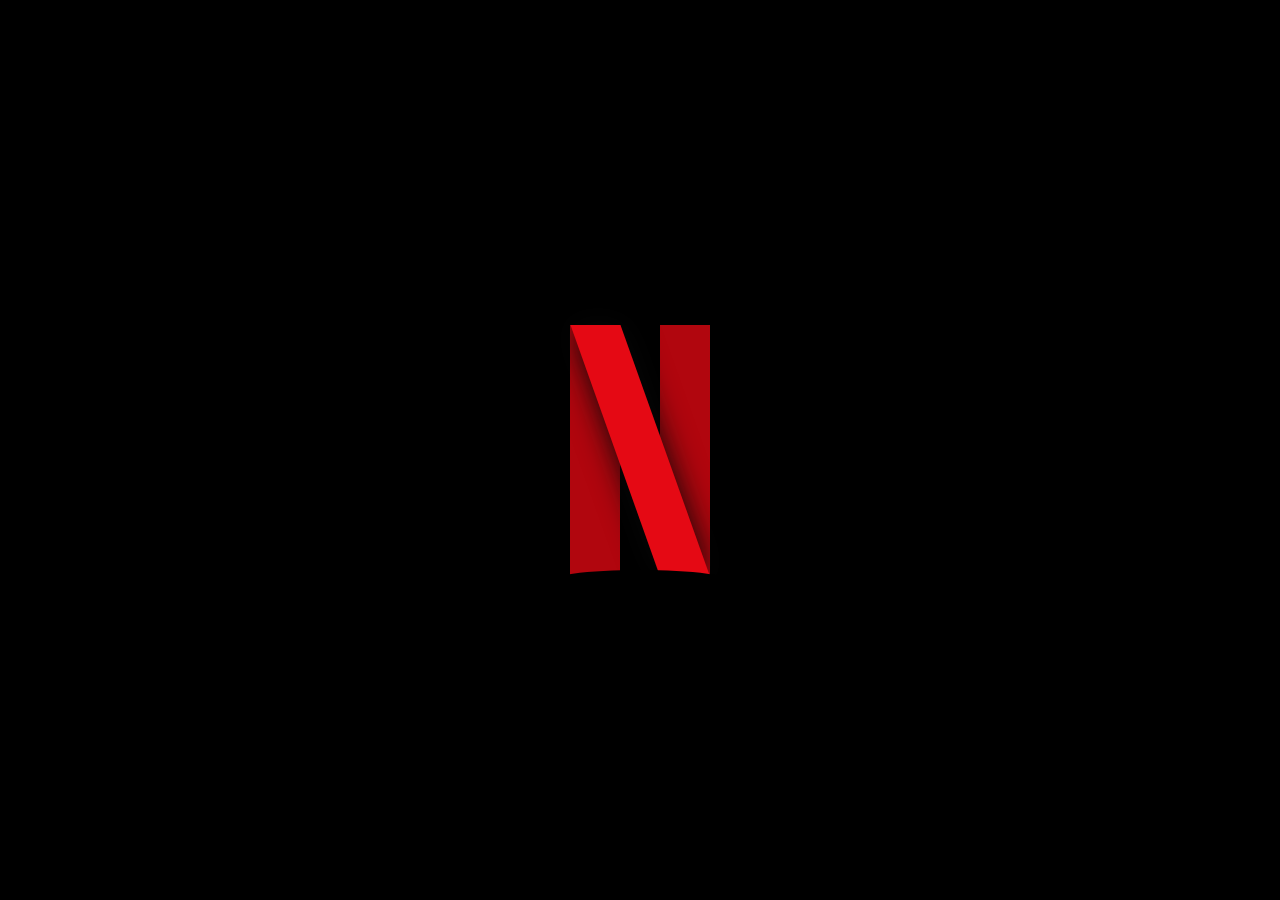
<file: netflix/index.html>
<!DOCTYPE html>
<html lang="en">
<head>
    <meta charset="UTF-8">
    <meta http-equiv="X-UA-Compatible" content="IE=edge">
    <meta name="viewport" content="width=device-width, initial-scale=1.0">
    <link rel="stylesheet" href="style.css">
    <title>Document</title>
</head>
<body>
    <div class="netflix"></div>
    
</body>
</html>
</file>
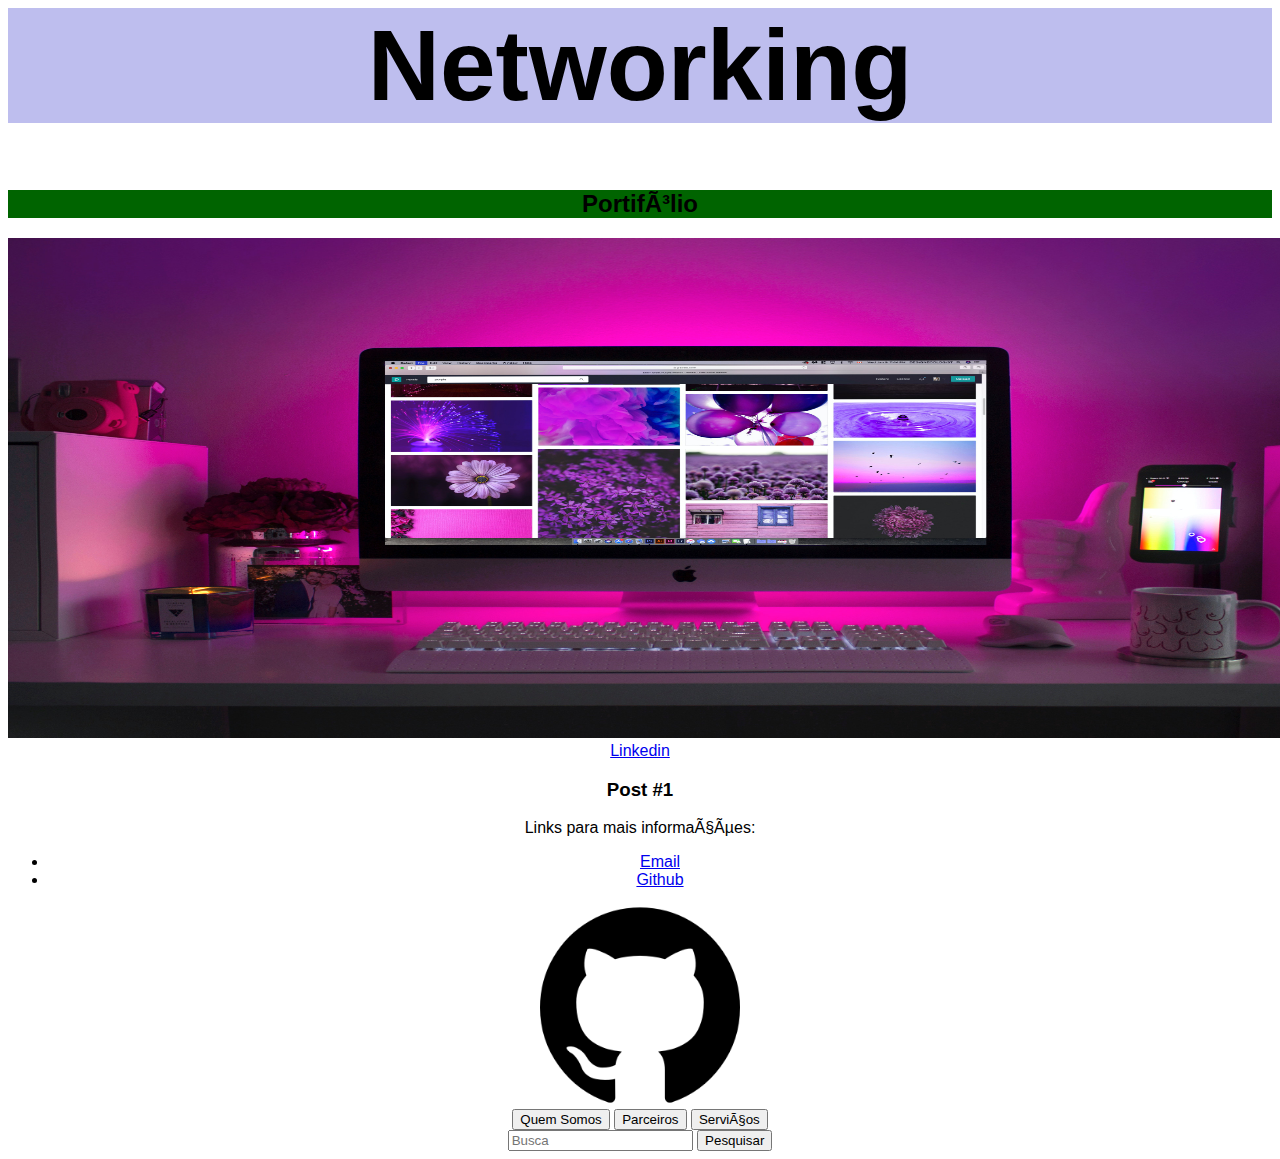
<file: Bootstrap/bootstrap/index.html>
<!DOCTYPE html>
<html>

<head>
    <title>Minha página</title>
    <meta charset="utf=8">
    <link rel="styleshet"  href="boostrap/css/boostrap.min.css">
    <link rel="styleshet"  href="style.css">
</head>

<body>
    <header>
        <h1 id="title">Networking</h1>
        <link rel="stylesheet" href="style.css">
    </header>
    <section>
        <header>
            <h2 class="subtitle">Portifólio</h2>
            <img src="image/pexels-designecologist-1779487.jpg" alt="Logo do linkedin" width="1400" height="500">
            <a class="endereço" href=" https://www.linkedin.com/in/gabriel-oliveir" target="_blank">Linkedin </a>

        </header>
        <header>
            <article class="classe">
                <header>
                    <h3 class="sub">Post #1</h3>
                </header>
            </article>
        </header>
    </section>
    <p>Links para mais informações:</p>

    <footer>
        <ul class="contatos">
            <li>
                <a href="mailto:gabrieloliveira3500@gmail.com" target="_blank"> Email</a>
            </li>
            <li>
                <a href="https://github.com/Gabrieloliveiramp3" target="_blank">Github</a>
            </li>

        </ul>
    </footer>
    <nav class="navbar navbar-expand-lg navbar-light">
        <a class="navbar-brand" href="#">
            <img src="25231.png" width="200" height="200">
        </a>
    </nav>

    <section id="quemsomos">
    </section>


    <nav class="navbar navbar-light bg-light">
        <form class="container-fluid justify-content-start">
            <button class="btn btn-outline-success me-2" type="button">Quem Somos</button>
            <button class="btn btn-outline-success me-2" type="button">Parceiros</button>
            <button class="btn btn-outline-success me-2" type="button">Serviços</button>
        </form>
    </nav>

    <footer>
        <nav class="navbar navbar-light bg-light">
            <div class="container-fluid">
                <a class="navbar-brand"></a>
                <form class="d-flex">
                    <input class="form-control me-2" type="search" placeholder="Busca" aria-label="Busca">
                    <button class="btn btn-outline-success" type="submit">Pesquisar</button>
                </form>
            </div>
        </nav>
    </footer>
</body>



</html>
</file>
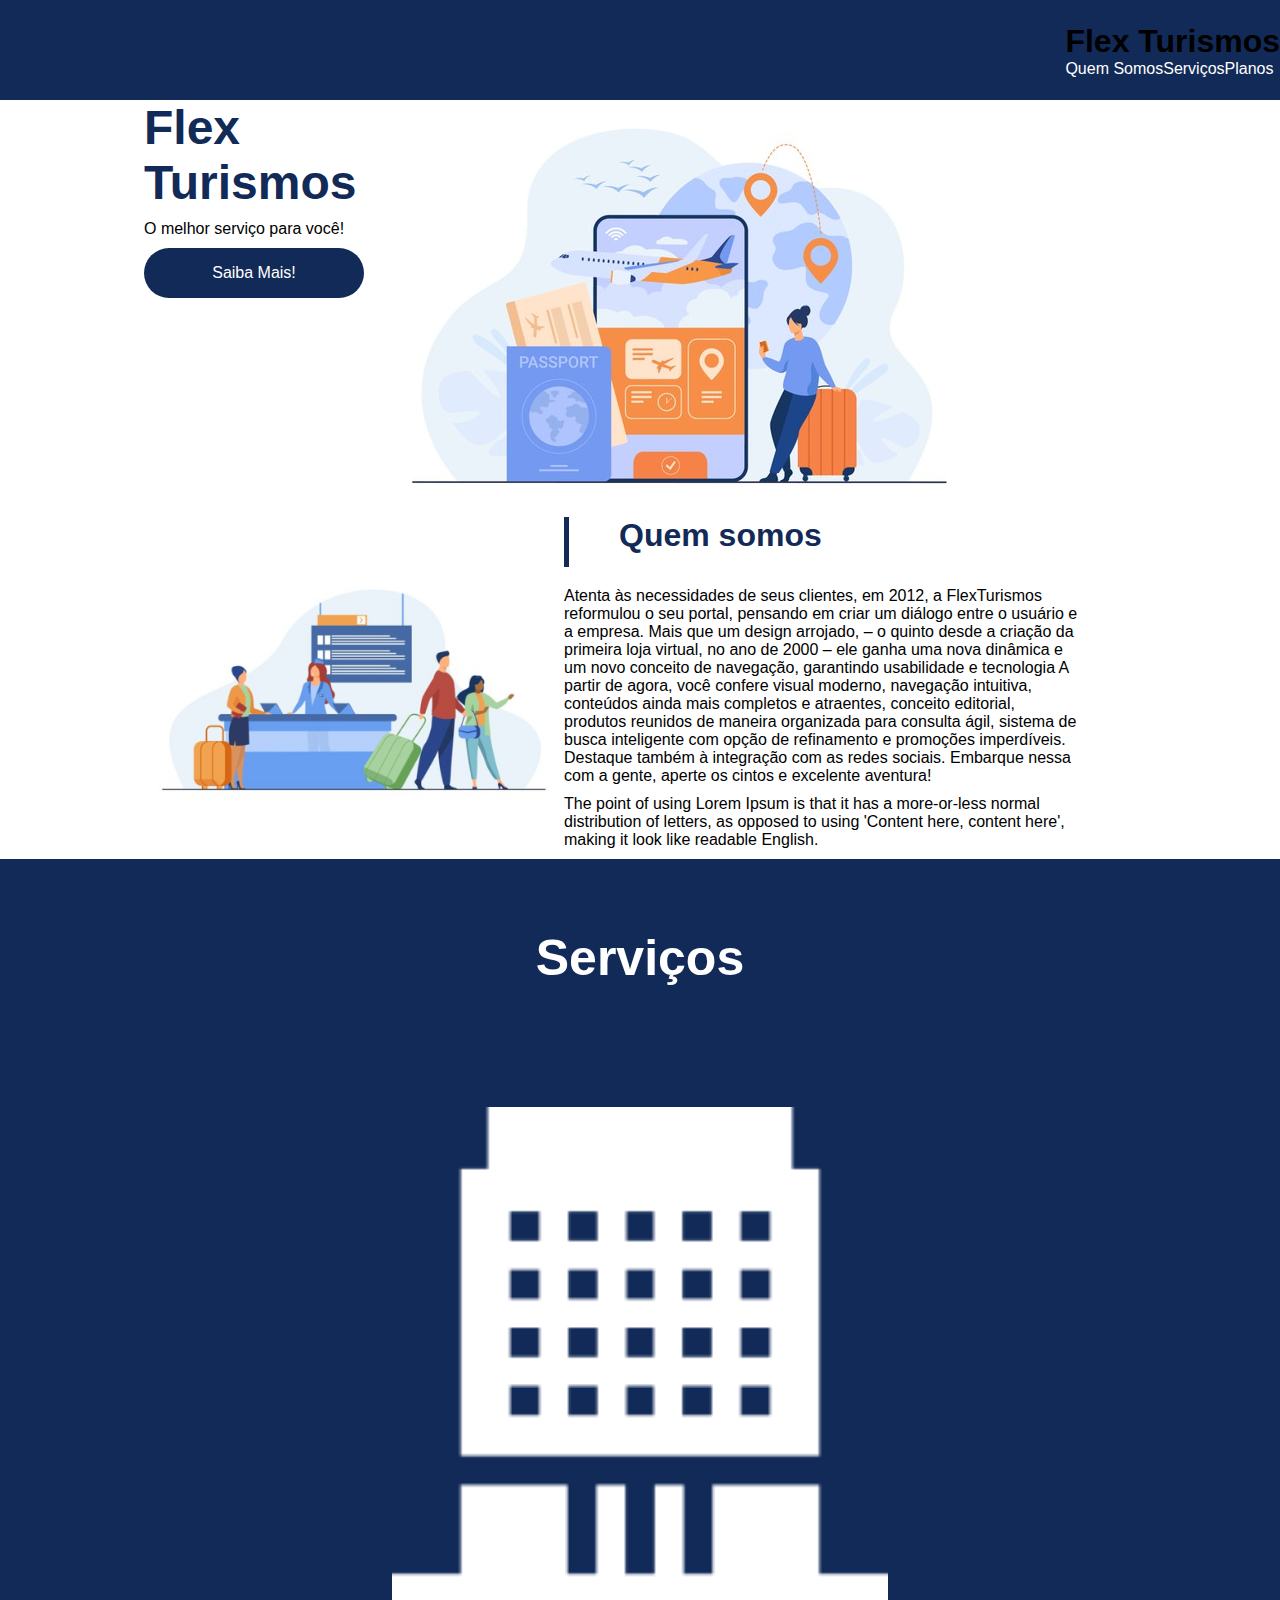
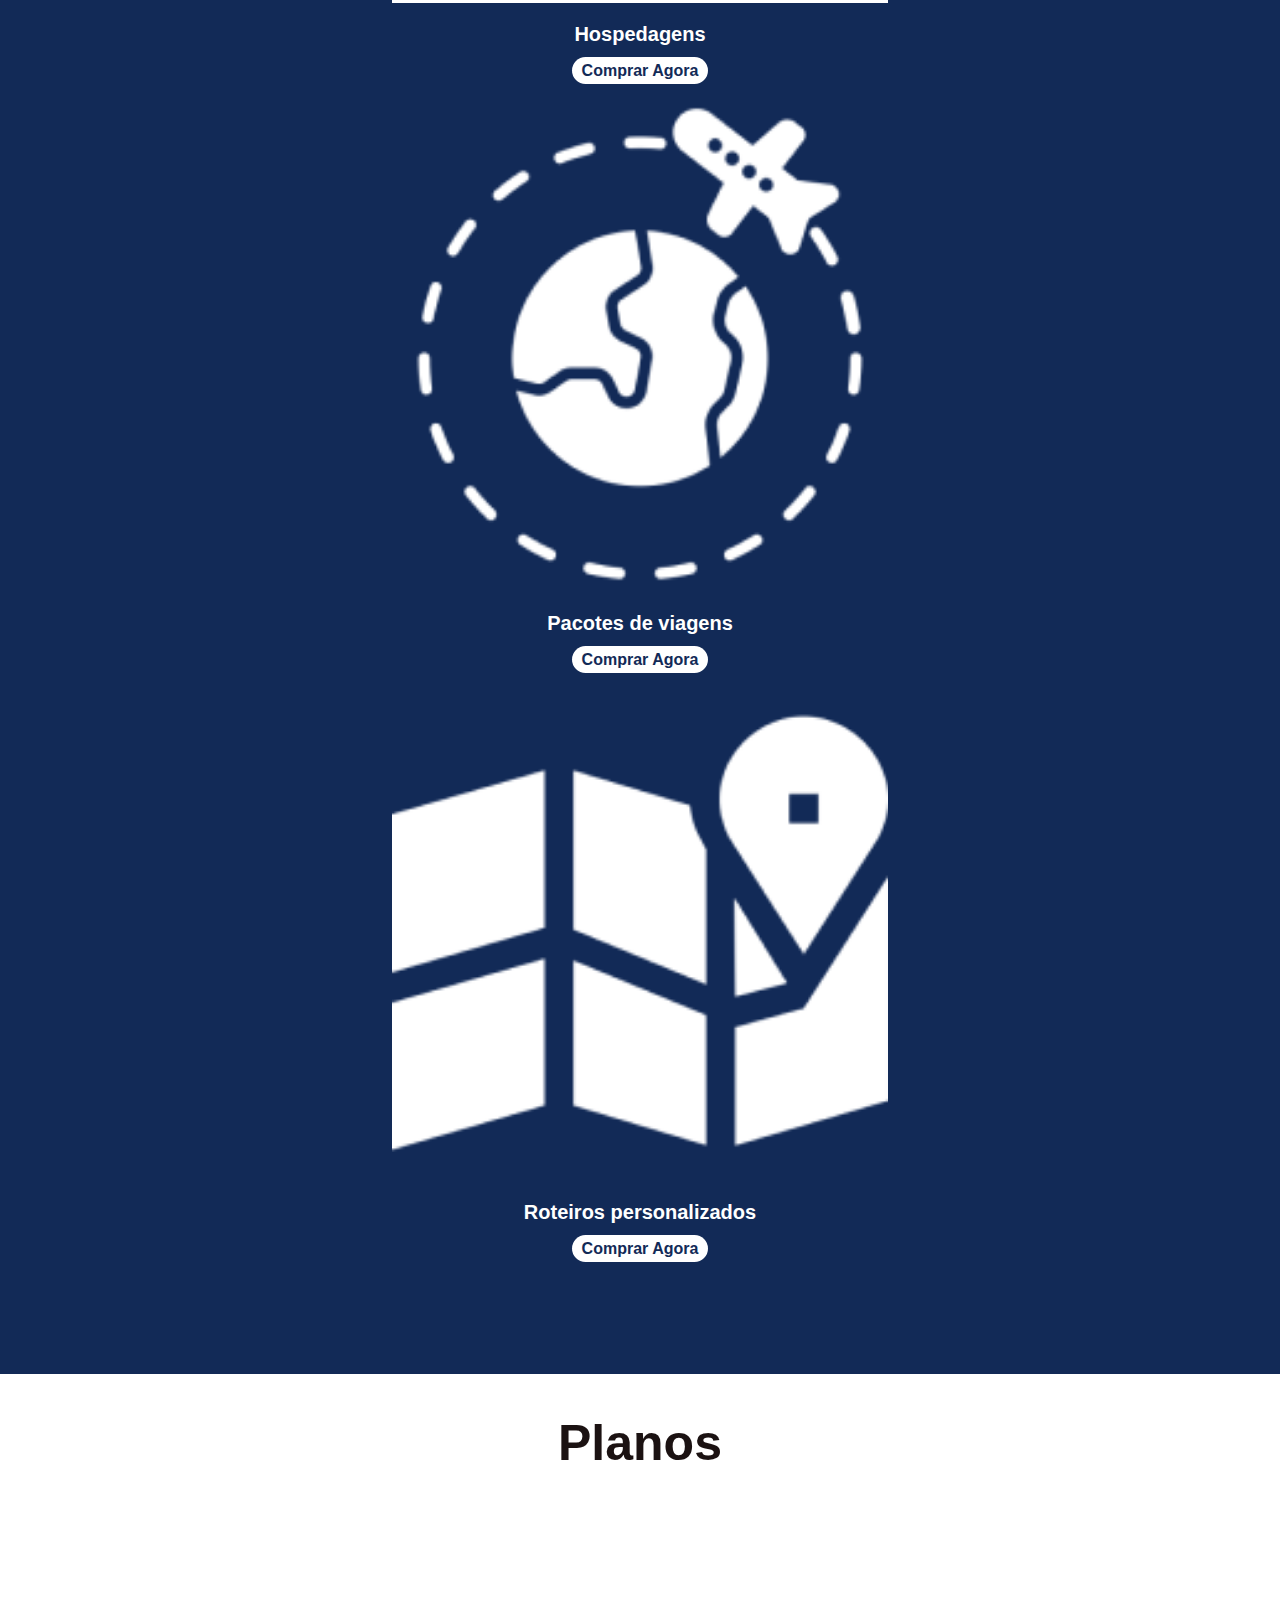
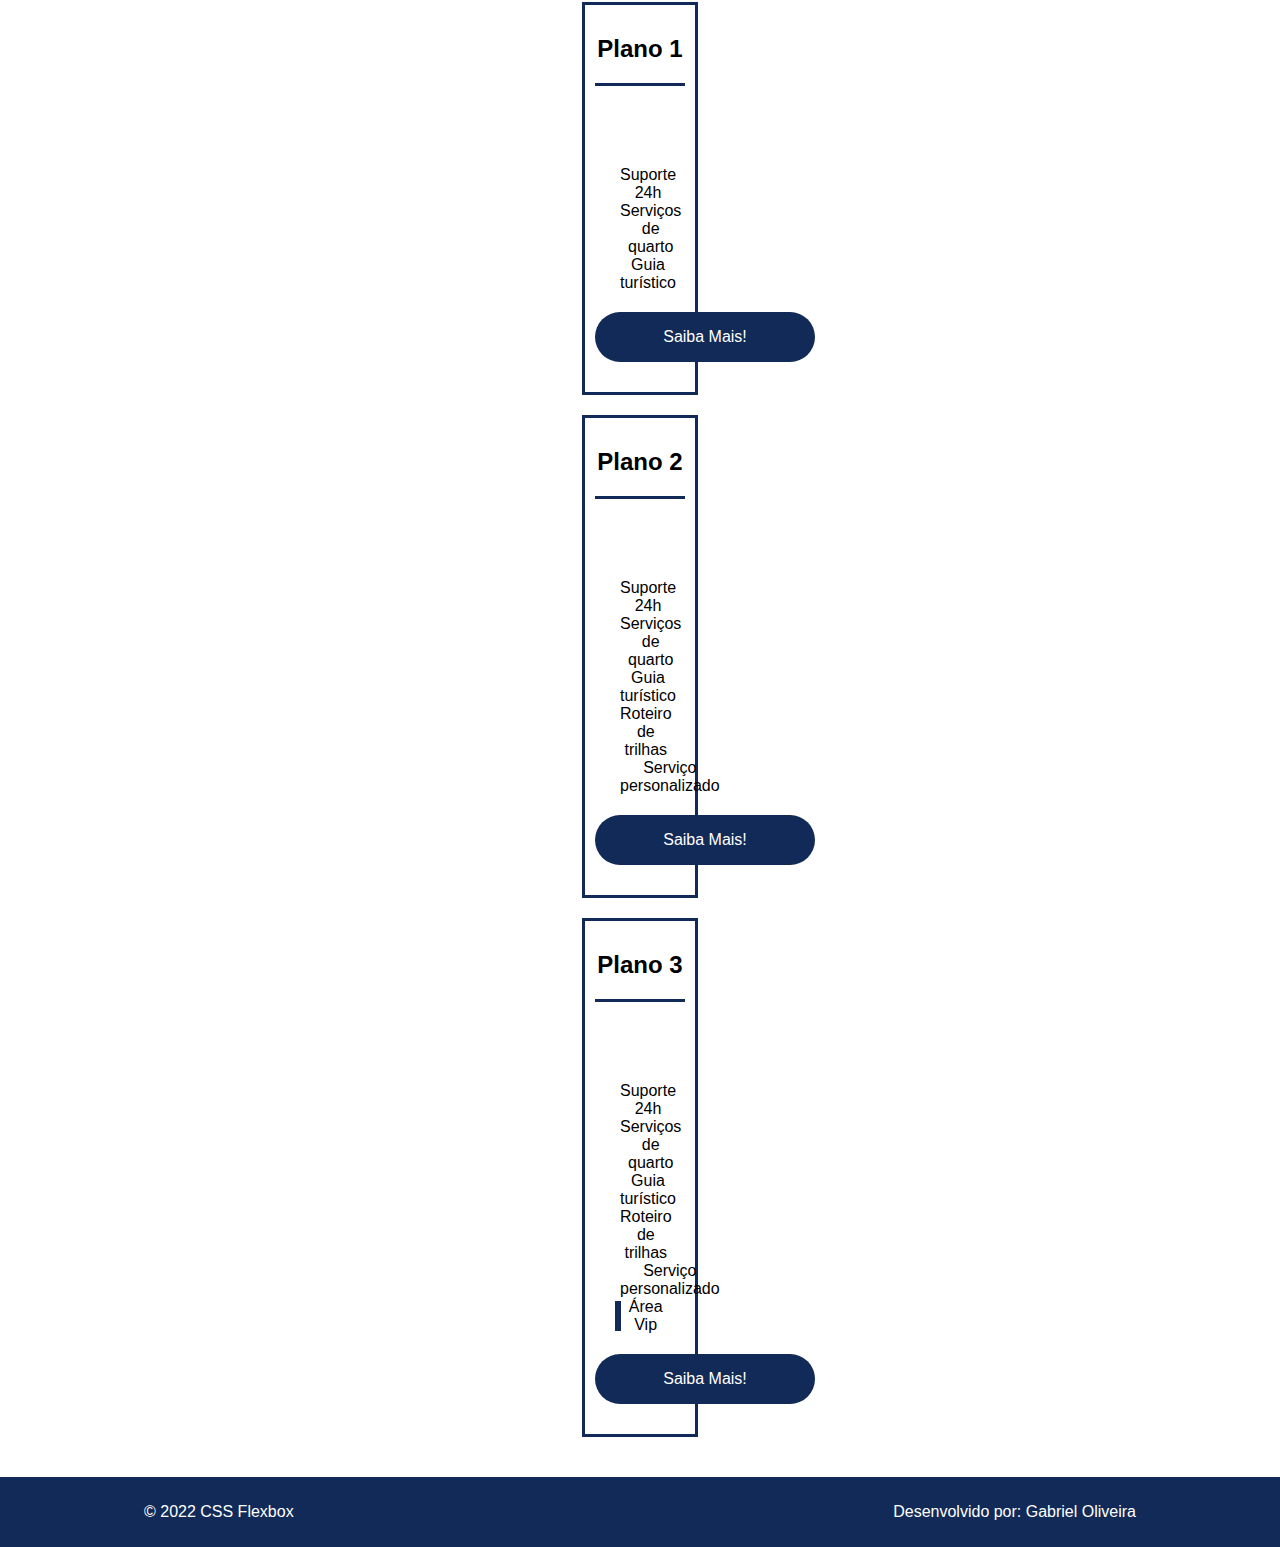
<file: FLEXBOX/flex-projeto/index.html>
<!DOCTYPE html>
<html lang="pt-br">

<head>
    <meta charset="UTF-8">
    <meta name="viewport" content="width=device-width, initial-scale=1.0">
    <title>Flex Turismos</title>
    <link rel="stylesheet" href="./style.css">

</head>

<body>
    <header>
        <div class="flex-container menu"></div>
       <div> <h1>Flex Turismos</h1>
        <ul class="list-items">
            <li><a href="#quem-somos">Quem Somos</a></li>
            <li><a href="#servicos">Serviços</a></li>
            <li><a href="#planos">Planos</a></li>
        </div>
        </ul>
    </header>

    <div class="flex-container apresentacao">
        <div class="texto-apresentacao">
            <h1>Flex <br>Turismos</h1>
            <p>O melhor serviço para você!</p>
            <a href="" class="btn">Saiba Mais!</a>
        </div>

        <div>
            <div><img src="./images/0-main.png" alt="banner de apresentação"></div>
        </div>
    </div>

    <div class="flex-container apresentacao" id="quemsomos">
        <div>
            <h2>Quem somos</h2>
            <p>Atenta às necessidades de seus clientes, em 2012, a FlexTurismos reformulou o seu portal, pensando em
                criar um diálogo entre o usuário e a empresa. Mais que um design arrojado, – o quinto desde a criação da
                primeira loja virtual, no ano de 2000 – ele ganha uma nova dinâmica e um novo conceito de navegação,
                garantindo usabilidade e tecnologia
                A partir de agora, você confere visual moderno, navegação intuitiva, conteúdos ainda mais completos e
                atraentes, conceito editorial, produtos reunidos de maneira organizada para consulta ágil, sistema de
                busca inteligente com opção de refinamento e promoções imperdíveis. Destaque também à integração com as
                redes sociais.
                Embarque nessa com a gente, aperte os cintos e excelente aventura! </p>

            <p>The point of using Lorem Ipsum is that it has a more-or-less normal distribution of letters, as opposed
                to using 'Content here, content here', making it look like readable English.</p>
        </div>
        <div>
            <img src="./images/1-quem-somos.png" alt="balcão de atendimento">
        </div>
    </div>
    <div class="container-externo">
        <div class="flex-container" id="servicos">
            <div class>
                <h2>Serviços</h2>
            </div>

            <div class="list-servicos">
                <div class="item-servico">
                    <div><img src="./images/icon-2.png" alt="hospedagens"></div>
                    <p>Hospedagens</p>
                    <a href="#">Comprar Agora</a>
                </div>

                <div class="item-servico">
                    <div><img src="./images/icon-1.png" alt="pacote de viagens"></div>
                    <p>Pacotes de viagens</p>
                    <a href="#">Comprar Agora</a>
                </div>

                <div class="item-servico">
                    <div><img src="./images/icon-3.png" alt="roteiros personalizados"></div>
                    <p>Roteiros personalizados</p>
                    <a href="#">Comprar Agora</a>
                </div>

            </div>
        </div>
    </div>
    <div class="flex-container" id="planos">

        <div>
            <h2>Planos</h2>
        </div>

        <div class="list-planos">
            <div class="item-plano">
                <h3>Plano 1</h3>
                <ul>
                    <li>Suporte 24h</li>
                    <li>Serviços de quarto</li>
                    <li>Guia turístico</li>
                </ul>
                <a href="#" class="btn">Saiba Mais!</a>
            </div>

            <div class="item-plano">
                <h3>Plano 2</h3>
                <ul>
                    <li>Suporte 24h</li>
                    <li>Serviços de quarto</li>
                    <li>Guia turístico</li>
                    <li>Roteiro de trilhas</li>
                    <li>Serviço personalizado</li>
                </ul>
                <a href="#" class="btn">Saiba Mais!</a>
            </div>

            <div class="item-plano">
                <h3>Plano 3</h3>
                <ul>
                    <li>Suporte 24h</li>
                    <li>Serviços de quarto</li>
                    <li>Guia turístico</li>
                    <li>Roteiro de trilhas</li>
                    <li>Serviço personalizado</li>
                    <li>Área Vip</li>
                </ul>
                <a href="#" class="btn">Saiba Mais!</a>
            </div>
        </div>
    </div>
    <footer>
        <div class="flex-container footer">
            <p>&copy; 2022 CSS Flexbox</p>
            <p>Desenvolvido por: Gabriel Oliveira</p>
        </div>
    </footer>
</body>

</html>
</file>
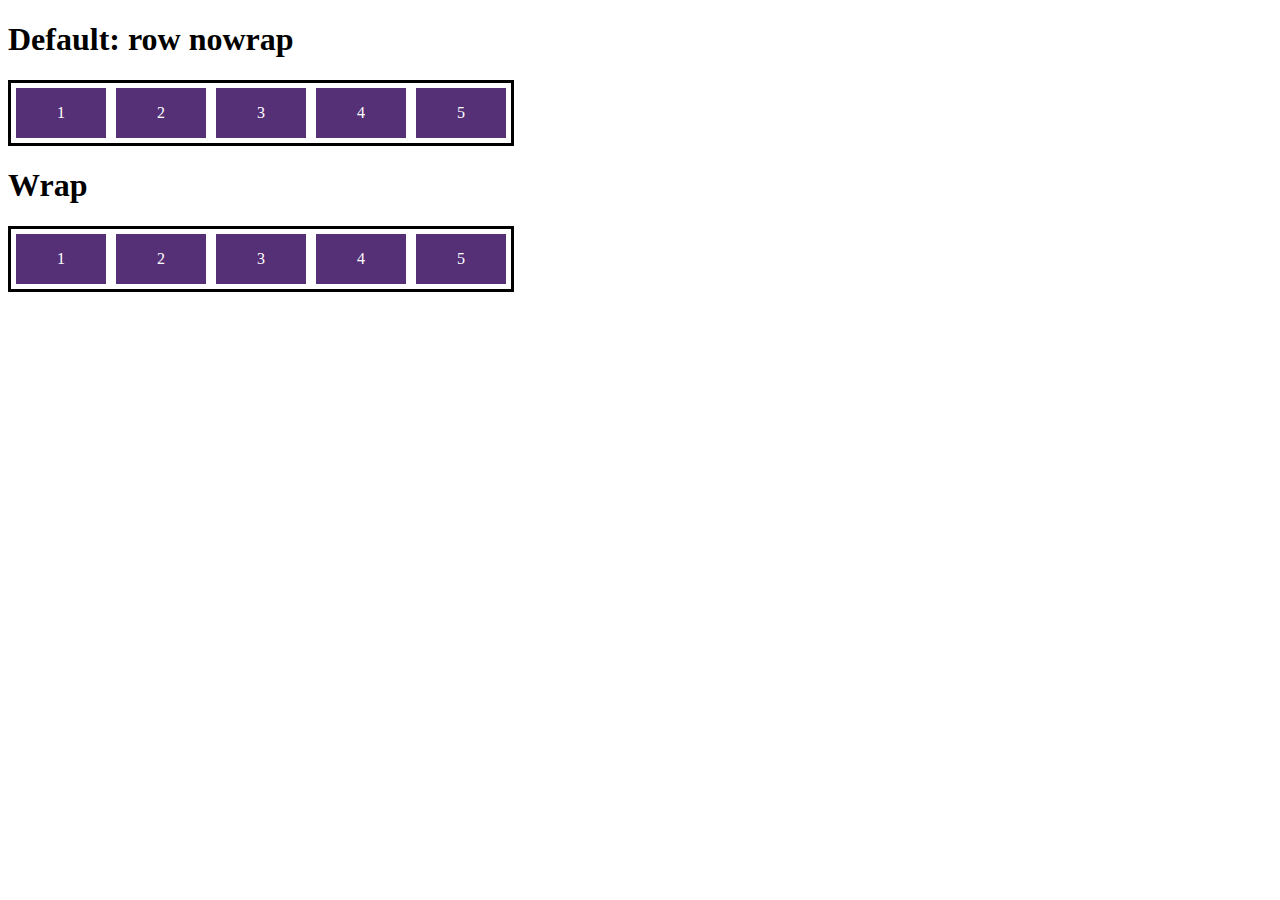
<file: FLEXBOX/flexflow.html>
<!DOCTYPE html>
<html lang="en">

<head>
    <meta charset="UTF-8">
    <meta http-equiv="X-UA-Compatible" content="IE=edge">
    <meta name="viewport" content="width=device-width, initial-scale=1.0">
    <title>Flex Flow</title>


    <style>
        .flex-container {
            display: flex;
            border: 3px solid black;
            max-width: 500px;
            margin-bottom: 10px;
        }

        .default {
            flex-flow: row nowrap;

        }

        .wrap {
            flex-flow: column row wrap;
        }


        .item {
            background-color: rgb(85, 48, 119);
            margin: 5px;
            color: white;
            text-align: center;
            width: 100px;
            height: 50px;
            line-height: 50px;
        }
    </style>
</head>

<body>
    <h1>Default: row nowrap</h1>
    <div class="flex-container default">
        <div class="item">1 </div>
        <div class="item">2</div>
        <div class="item">3</div>
        <div class="item">4</div>
        <div class="item">5</div>
    </div>

    <h1>Wrap</h1>
    <div class="flex-container wrap">
        <div class="item">1 </div>
        <div class="item">2</div>
        <div class="item">3</div>
        <div class="item">4</div>
        <div class="item">5</div>
    </div>
</body>

</html>
</file>
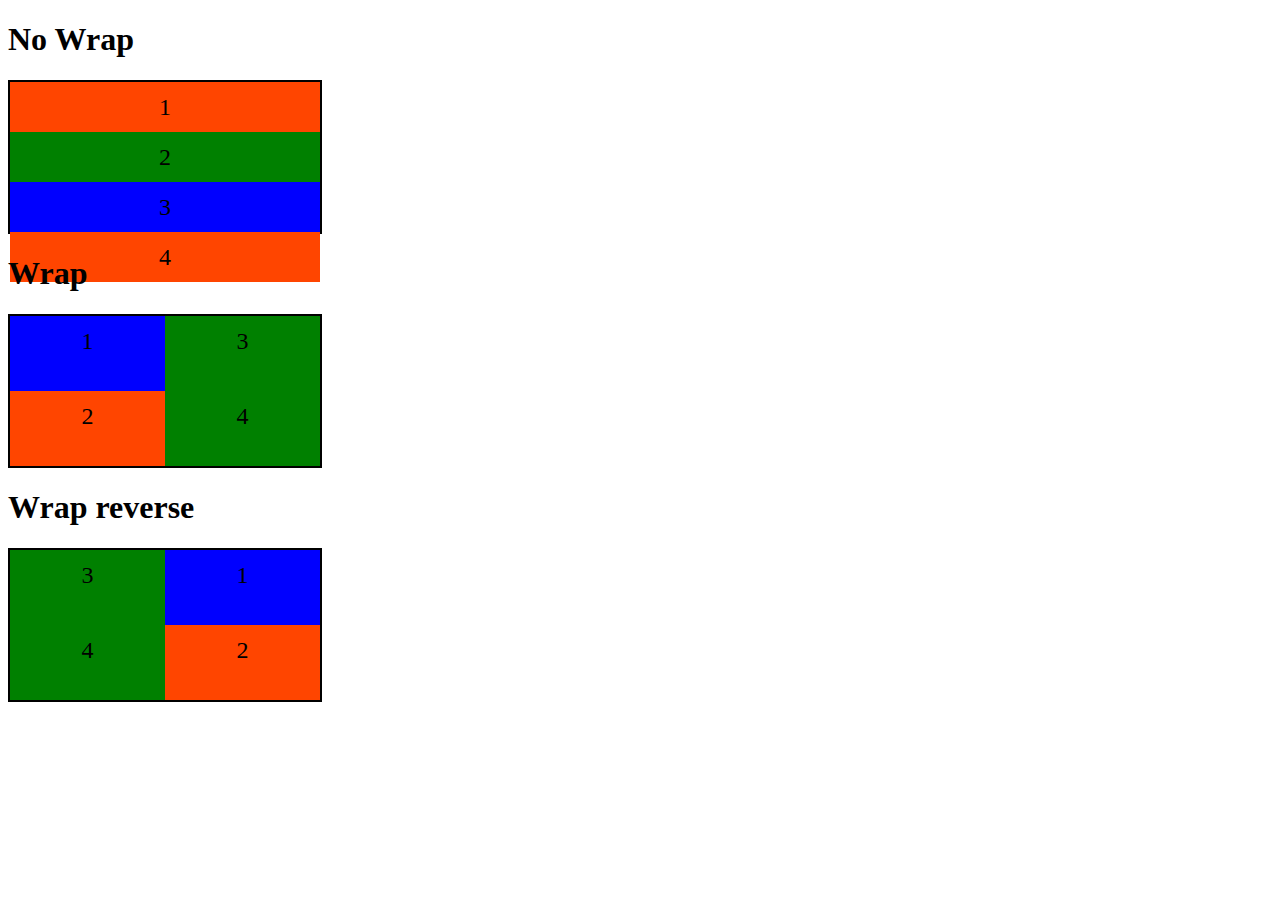
<file: FLEXBOX/flexwrap.html>
<!DOCTYPE html>
<html lang="en">

<head>
    <meta charset="UTF-8">
    <meta http-equiv="X-UA-Compatible" content="IE=edge">
    <meta name="viewport" content="width=device-width, initial-scale=1.0">
    <title>Fundamentos - display flex</title>
    <style>
        .flex-container {
            display: flex;
            height: 150px;
            border: 2px solid black;
            max-width: 310px;
            flex-direction: column;
        }

        .item{
            font-size: 24px;
            height: 50%;
            text-align: center;
            min-width: 100px;
            line-height: 50px;
        }
        .nowrap{
            flex-wrap: nowrap;
        }
         .blue{
             background-color: blue;
         }

         .green{
             background-color: green;
         }

         .orange{
             background-color: orangered;
         }

         .wrap{
             flex-wrap: wrap;
         }

         .wrapreverse{
             flex-wrap: wrap-reverse;
         }
    </style>
</head>
<body>
      <h1>No Wrap</h1>

      <div class="flex-container">
         <div class="item orange">1</div>
         <div class="item green">2</div>
         <div class="item blue">3</div>
         <div class="item orange">4</div>
         
      </div>
      <h1>Wrap</h1>

      <div class="flex-container wrap">
           <div class="item blue">1</div>
           <div class="item orange">2</div>
           <div class="item green">3</div>
           <div class="item green">4</div>

      </div>

      <h1>Wrap reverse</h1>

      <div class="flex-container wrapreverse">
           <div class="item blue">1</div>
           <div class="item orange">2</div>
           <div class="item green">3</div>
           <div class="item green">4</div>

      </div>

    

</body>

</html>
</file>
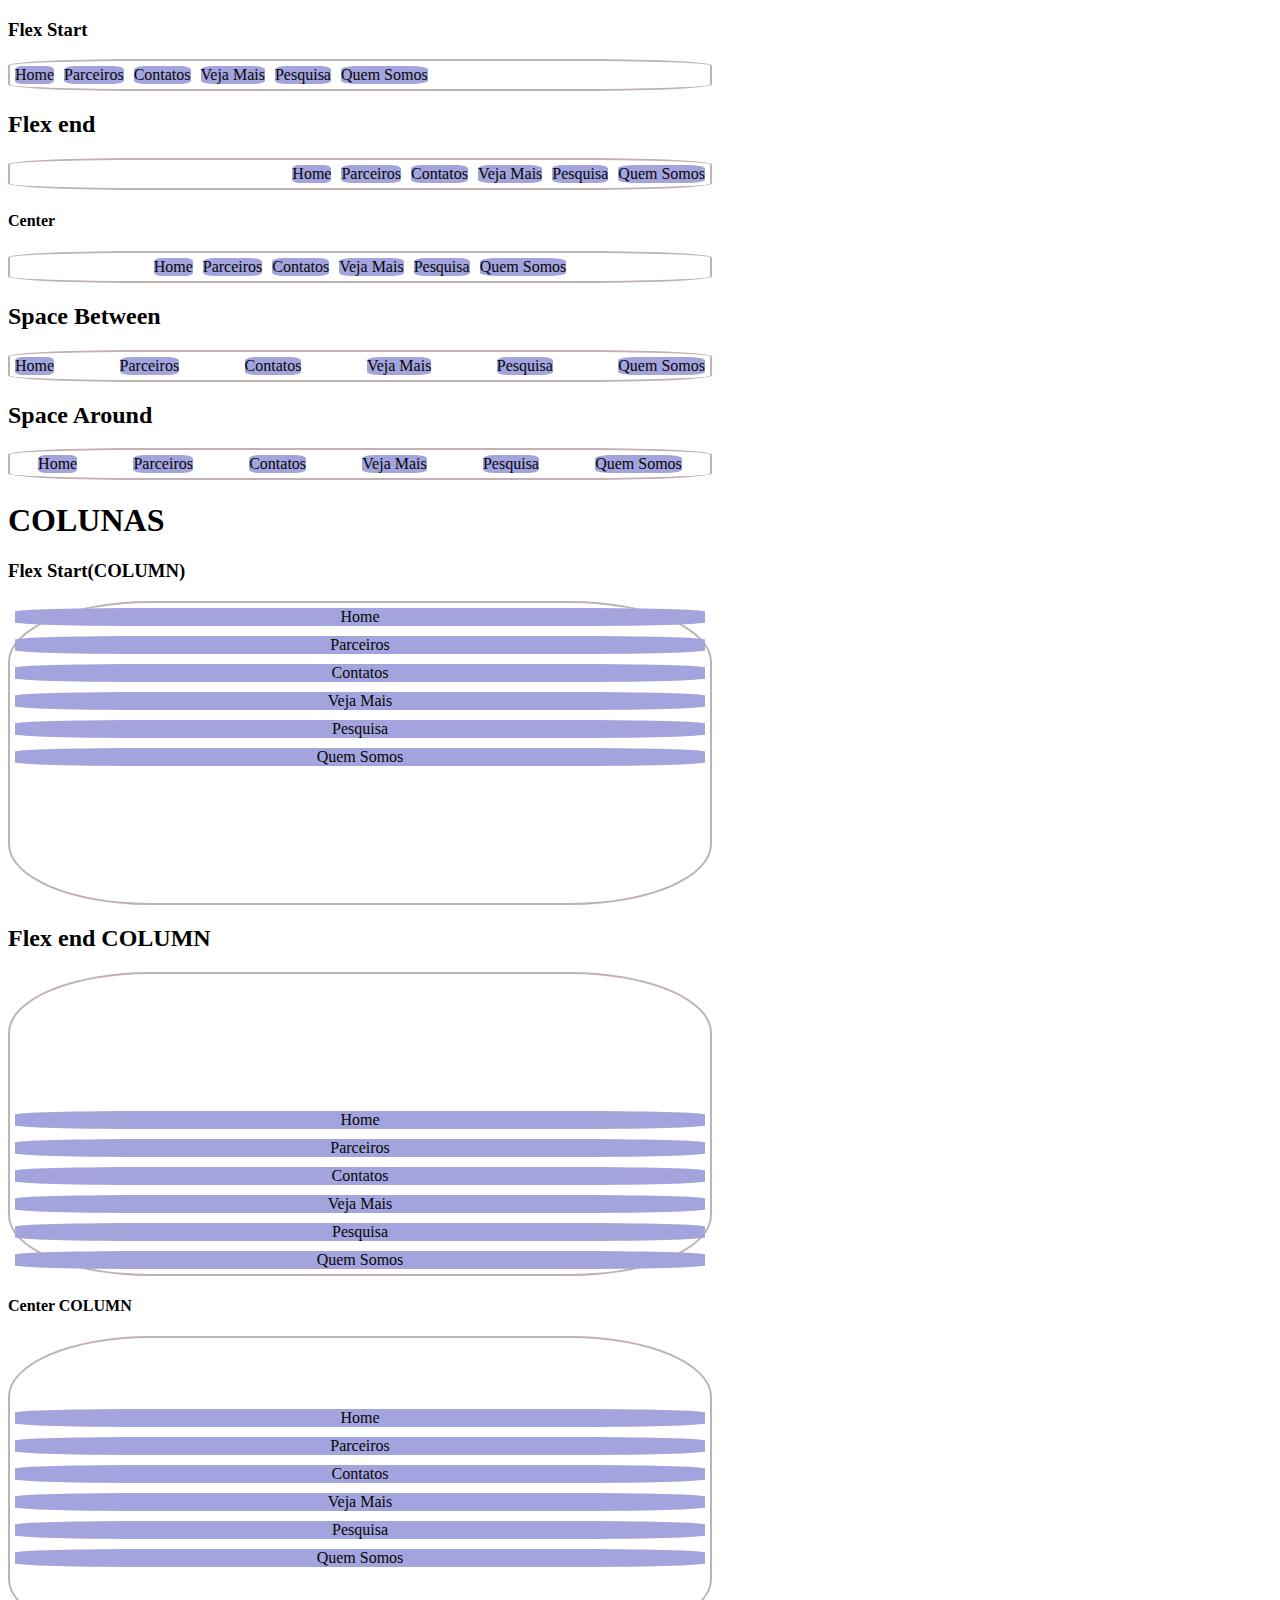
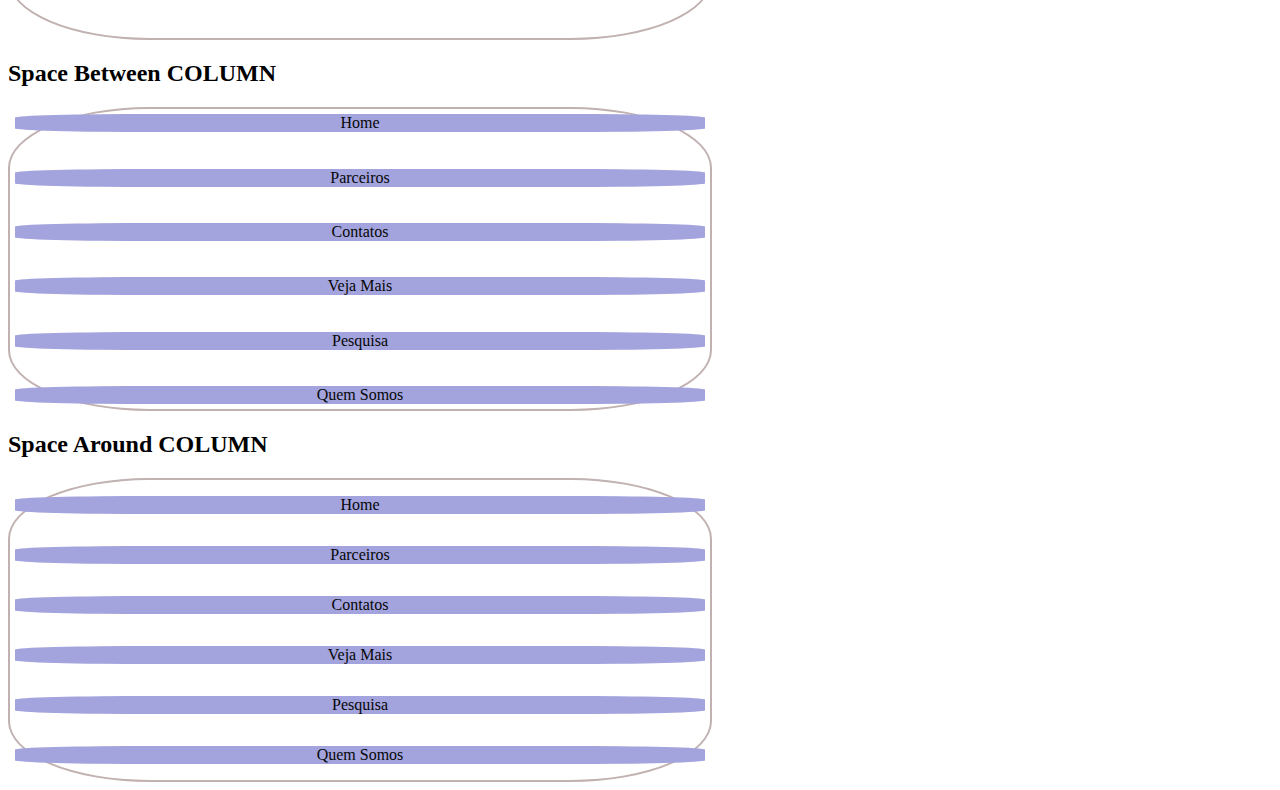
<file: FLEXBOX/justifycontent.html>
<!DOCTYPE html>
<html lang="en">

<head>
    <meta charset="UTF-8">
    <meta http-equiv="X-UA-Compatible" content="IE=edge">
    <meta name="viewport" content="width=device-width, initial-scale=1.0">
    <title>Justify content</title>
</head>
<style>
    .container {
       max-width: 700px;
        margin: 0px;
        display: flex;
        border: 2px solid rgb(194, 177, 177);
        border-radius: 20%;
    }

    .item {
        background-color: rgb(163, 163, 221);
        border-radius: 20%;
        margin: 5px;
        text-align: center;
        color: rgb(6, 7, 7);
    }

    .flex-start {
        justify-content: flex-start;
    }

    .flex-end {
        justify-content: flex-end;
    }

    .center {
        justify-content: center;
    }

    .space-between {
        justify-content: space-between;
    }

    .space-around{
        justify-content: space-around;
    }

    .column{
        flex-direction: column;
        min-height: 300px;
    }
</style>

<body>
    <h3>Flex Start</h3>
    <section class="container flex-start">
        <div class="item">Home</div>
        <div class="item">Parceiros</div>
        <div class="item">Contatos</div>
        <div class="item">Veja Mais</div>
        <div class="item">Pesquisa</div>
        <div class="item">Quem Somos</div>
    </section>
    <h2>Flex end</h2>
    <section class="container flex-end">
        <div class="item">Home</div>
        <div class="item">Parceiros</div>
        <div class="item">Contatos</div>
        <div class="item">Veja Mais</div>
        <div class="item">Pesquisa</div>
        <div class="item">Quem Somos</div>
    </section>

    <h4>Center</h4>
    <section class="container center">
        <div class="item">Home</div>
        <div class="item">Parceiros</div>
        <div class="item">Contatos</div>
        <div class="item">Veja Mais</div>
        <div class="item">Pesquisa</div>
        <div class="item">Quem Somos</div>
    </section>

    <h2>Space Between</h2>
    <section class="container space-between">
        <div class="item">Home</div>
        <div class="item">Parceiros</div>
        <div class="item">Contatos</div>
        <div class="item">Veja Mais</div>
        <div class="item">Pesquisa</div>
        <div class="item">Quem Somos</div>
    </section>

    <h2>Space Around</h2>
    <section class="container space-around">
        <div class="item">Home</div>
        <div class="item">Parceiros</div>
        <div class="item">Contatos</div>
        <div class="item">Veja Mais</div>
        <div class="item">Pesquisa</div>
        <div class="item">Quem Somos</div>
    </section>


            <h1>COLUNAS</h1>

            <h3>Flex Start(COLUMN)</h3>
    <section class="container flex-start column">
        <div class="item">Home</div>
        <div class="item">Parceiros</div>
        <div class="item">Contatos</div>
        <div class="item">Veja Mais</div>
        <div class="item">Pesquisa</div>
        <div class="item">Quem Somos</div>
    </section>
    <h2>Flex end COLUMN</h2>
    <section class="container flex-end column">
        <div class="item">Home</div>
        <div class="item">Parceiros</div>
        <div class="item">Contatos</div>
        <div class="item">Veja Mais</div>
        <div class="item">Pesquisa</div>
        <div class="item">Quem Somos</div>
    </section>

    <h4>Center COLUMN</h4>
    <section class="container center column">
        <div class="item">Home</div>
        <div class="item">Parceiros</div>
        <div class="item">Contatos</div>
        <div class="item">Veja Mais</div>
        <div class="item">Pesquisa</div>
        <div class="item">Quem Somos</div>
    </section>

    <h2>Space Between COLUMN</h2>
    <section class="container space-between column">
        <div class="item">Home</div>
        <div class="item">Parceiros</div>
        <div class="item">Contatos</div>
        <div class="item">Veja Mais</div>
        <div class="item">Pesquisa</div>
        <div class="item">Quem Somos</div>
    </section>

    <h2>Space Around COLUMN</h2>
    <section class="container space-around column">
        <div class="item">Home</div>
        <div class="item">Parceiros</div>
        <div class="item">Contatos</div>
        <div class="item">Veja Mais</div>
        <div class="item">Pesquisa</div>
        <div class="item">Quem Somos</div>
    </section>

</body>

</html>
</file>
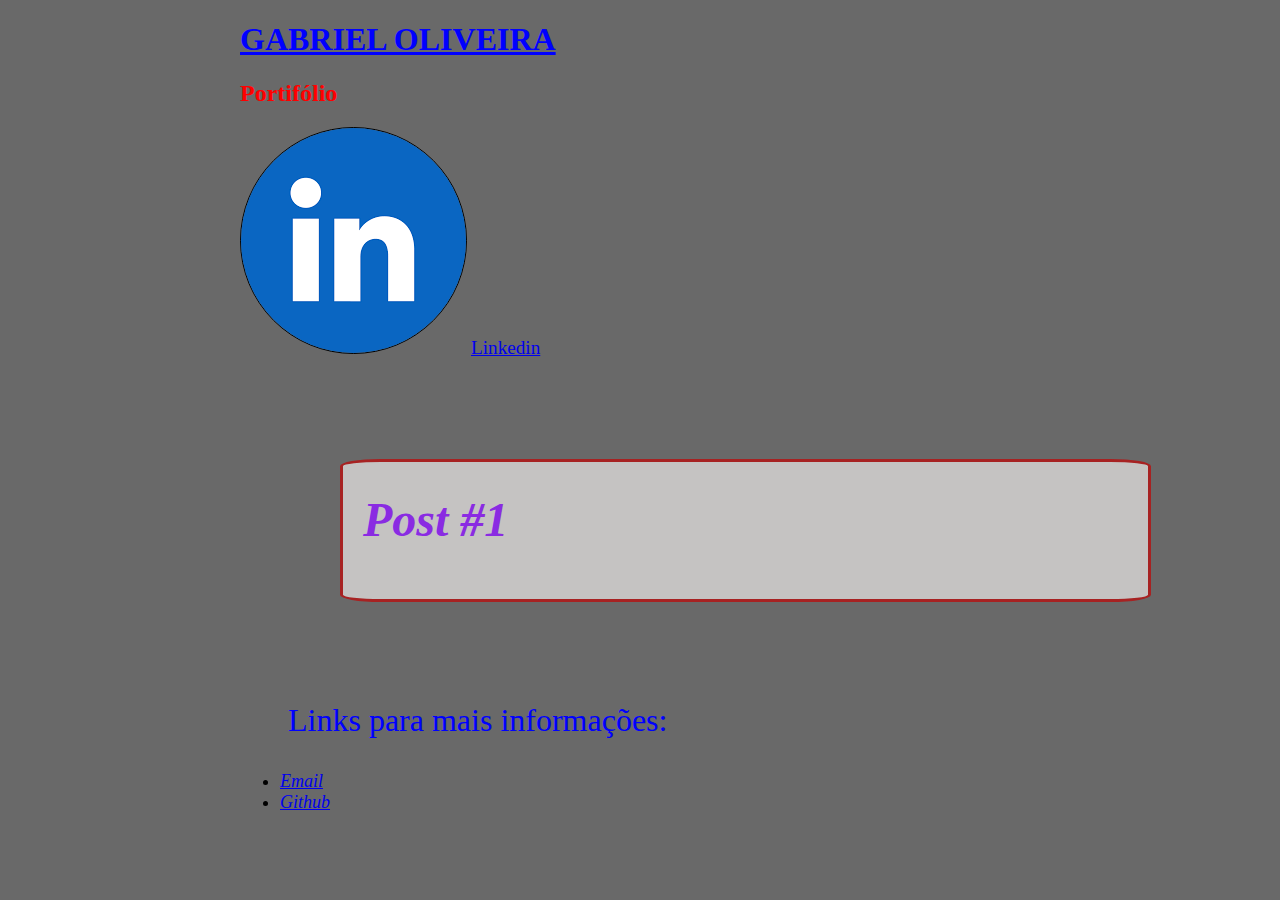
<file: html,css/pagina teste.html>
<!DOCTYPE html>
<html>

<head>
    <meta charset="utf-8">
    <title>Gabriel Oliveira</title>
</head>

<body>
    <header>
        <h1 id="title">Gabriel Oliveira</h1>
        <link rel="stylesheet" href="style.css">
    </header>
    <section>
        <header>
            <h2 class="subtitle">Portifólio</h2>
            <img src="índice.png" alt="Logo do linkedin" class="logo">
            <a class="endereço" href=" https://www.linkedin.com/in/gabriel-oliveir" target="_blank">Linkedin </a>

        </header>
        <header>
            <article class="classe">
                <header>
                    <h3 class="sub">Post #1</h3>
                </header>
            </article>
        </header>
    </section>
<p>Links para mais informações:</p>

    <footer>
        <ul class="contatos">
            <li>
                <a href="mailto:gabrieloliveira3500@gmail.com" target="_blank"> Email</a>
            </li>
            <li>
                <a href="https://github.com/Gabrieloliveiramp3" target="_blank">Github</a>
            </li>

        </ul>
    </footer>
</body>

</html>
</file>
<file: netflix/style.css>
body{
    display: flex;
    align-items: center;
    height: 100vh;
    margin: 0;
    background: black;
}

.netflix {
width: 140px;
height: 250px;
position: relative;
margin-left: 50%;
transform: translateX(-50%);
background: linear-gradient(
    90deg,
    #b1060e 0,
    #B1060E 50px,
    transparent 50px,
    transparent 90px,
    #b1060e 90px,
    #b1060e 140px
);
}

.netflix::before,
.netflix::after{
    content: '';
    display: block;
    position: absolute;
}

.netflix::before{
    width: 50px ;
    height: 250px;
    top: 0;
    left: 45px;
    background-color: #e50914;
    transform: skewX(19.6deg);
    box-shadow: 0 0 30px rgb(8, 8, 8);
}

.netflix::after{
    width: 190px;
    height: 25px;
    top: 245px;
    left: -25px;
    border-radius: 50%;
    background-color: black;
}
</file>
<file: Bootstrap/bootstrap/style.css>
body{
    text-align:center;
    font-family: 'Franklin Gothic Medium', 'Arial Narrow', Arial, sans-serif;
}

#title{
    background-color: rgb(190, 190, 238);
    font-size: 100px;
    margin-top: auto;
}

.subtitle{
    margin-bottom: 100;
    background-color: darkgreen;
}
</file>
<file: FLEXBOX/flex-projeto/style.css>
*{
    margin: 0;
    padding: 0;
    font-family: 'Open Sans', sans-serif;
}

ul{
    list-style: none;
    margin: 0;
    padding: 0;
}

ul li a{
    text-decoration: none;
}

div img{      /* faz com que as imagens fiquem responsivas */
   

    display: block;
    width: 100%;
}  

.flex-container{
    display: flex;
    max-width: 992px;
    margin: auto;
    width: 100%;
    min-width: 320px;
    
}

header{
    background-color: #122a57;
    height: 100px;
    display: flex;
    align-items: center;
}

header .list-items{
    display: flex;
}

header .menu{
    justify-content:space-around;
}

.list-items li a{
    color: #fff;
}


.apresentação{
    height: 100vh;
    align-items: center;
    justify-content: space-between;
}
.apresentação .texto-apresentacao{
    min-height: 200px;
}

.texto-apresentacao h1{
    color: #122a57;
    font-size: 48px;
    margin-bottom: 10px;
}

.btn{
    background-color: #122a57;
    color: #fff;
    text-align: center;
    border-radius: 100px;
    width: 220px;
    display: block;
    text-decoration: none;
    height: 50px;
    line-height: 50px;
    margin-top: 10px;
    margin-bottom: 10px;
}

#quemsomos{
    flex-direction: row-reverse;
    align-items: center;
    justify-content: space-between;
}

#quemsomos h2{
    font-size: 32px;
    color: #122A57;
    display: flex;
    margin-bottom: 20px;
}

#quemsomos h2::before{
    content: "";
    height: 50px;
    width: 5px;
    margin-right: 50px;
    background-color: #122a57;
    position: relative;
}

#quemsomos p{
    margin-bottom: 10px;
    width: 90%;
}

#quemsomos img{
    min-width: 420px;
}

.container-externo{
    background-color: #122A57;
    width: 100%;

}

#servicos{
    flex-direction: column;
    padding-top: 50px;
    padding-bottom: 100px;
}

#servicos h2{   /* nome Serviços  */
    color: #fff;
    font-size: 50px;
    margin-bottom: 60px;
    text-align: center;
    margin:20px;;
    margin-bottom: 120px;
}

.list-servicos{
    display: flex;
    justify-content: space-between;
}

.list-servicos .item-servico{   /* texto e botão que fica abaixo das iamgens que ficam no menu serviço */
    text-align: center;
}

.item-servico a{   /* botão onde fica no menu serviços da pagina */
    width: 220px;
    background-color: #fff;
    border-radius: 30px;
    height: 50px;
    text-align: center;
    line-height: 50px;
    margin-top: 20px;
    line-height: 50px;
    padding: 5px 10px;
    color: #122A57;
    font-size: 12 px;
    text-decoration: none;
    font-weight: 700;
}

.item-servico p{
    font-weight: 700;
    font-size: 20px;
    color: #fff;
    margin-top: 20px;

}

.item-servico img{
    width: 80%;
    margin: auto;
}

/*  ******************************************************************************************* */

#planos{
    
    flex-direction: column;
    align-items: center;
}

#planos h2{   /* nome do menu plano */
    color: rgb(27, 18, 18);
    font-size: 50px;
    margin-bottom: 60px;
    margin: 20px;;;
    margin-bottom:10px;
    padding: 20px;
}

.list-planos{
    text-align: center;
    margin-top: 100px;
    display: flex;
    align-items: flex-end;
    justify-content: space-between;
}

.item-plano{
    flex: 1;
    border: 3px solid #122A57;
    margin-right: 20px; 
    padding: 10px;
    max-width: 240px;
   
}

.item-plano .btn{
    margin: auto;
    margin-bottom: 20px;
}

.item-plano h3{
    font-size: 24px;
    display: flex;
    flex-direction: column;
    text-align: center;
    margin-top: 20px;
}

.item-plano h3::after{
    content: "";
    background-color: #122A57;
    width: 100%;
    height: 3px;
    margin-top: 20px;
    margin-bottom: 70px;
}

.item-plano ul{
    padding: 10px 20px;
    display: flex;
    flex-direction: column;
    margin-bottom: 10px;
}

.item-plano ul li{
    display: flex;
    flex-wrap: nowrap;
    align-items: center;
}

.item-plano ul li::before{
    content: "";
    width: 10px;
    height: 10px;
    background-color: #122A57;
    margin-right: 5px;
    padding-bottom: 20px;
}

footer{
    background-color: #122a57;
    height: 70px;
    display: flex;
    align-items: center;
}

footer .footer{
    justify-content: space-between;
    color: #fff;
}


/* MOBILE */
@media(max-width:992px){
    .flex-container{
        flex-direction: column;
    }
}

.apresentação{
    flex-direction: column-reverse;
}

.apresentação .texto-apresentacao{
    width: 100%;
}

#quem.somos{
    flex-direction: column-reverse;
}

#quem.somos img{
    min-width: 320px;
    margin: auto;
}

.list-servicos{
    flex-direction: column;
}

.item-servico img{
    width: 50%;
    margin: auto;
}

.list-planos{
    flex-direction: column;
    align-items: flex-start;
    margin-bottom: 20px;
}

.list-planos .item-plano{
    max-width:90px ;
    margin: auto;
    width: 100%;
    margin-bottom: 20px;
}
</file>
<file: html,css/style.css>
body{
    background: dimgray;
    width: 800px;
    margin: auto;
}

#title {color: blue;}
.subtitle {color: red;}
.sub{color: blueviolet;}

#title{
text-transform: uppercase;
text-decoration: underline;
}

.logo{
    border: 1px solid;
    border-radius: 50%;
}

.endereço{
font-style: verdana, arial;
font-size: larger;
}

.sub{
    font-size: 48px;
    font-style: italic;
    margin: 20px;
    margin-bottom: 50px;

}

.classe{
background: rgb(197, 195, 194);
padding: 10px 5px 2px 0;
border: 3px solid rgb(167, 34, 34);
margin: 100px;
border-radius:5%;
background-image: url(https://resultadosdigitais.com.br/files/2015/08/por-do-sol-e1440783856626.jpg);
width: 100%;
}

.paragrafo{
    margin: 110;
    margin-top: 20;
}

p {
    color: blue;
    margin-top: 0;
    margin-bottom: 15;
    text-indent: 3ch;
    font-size: xx-large;
}

.contatos{
 font-size: large;
 font-style: italic;
}
</file>
